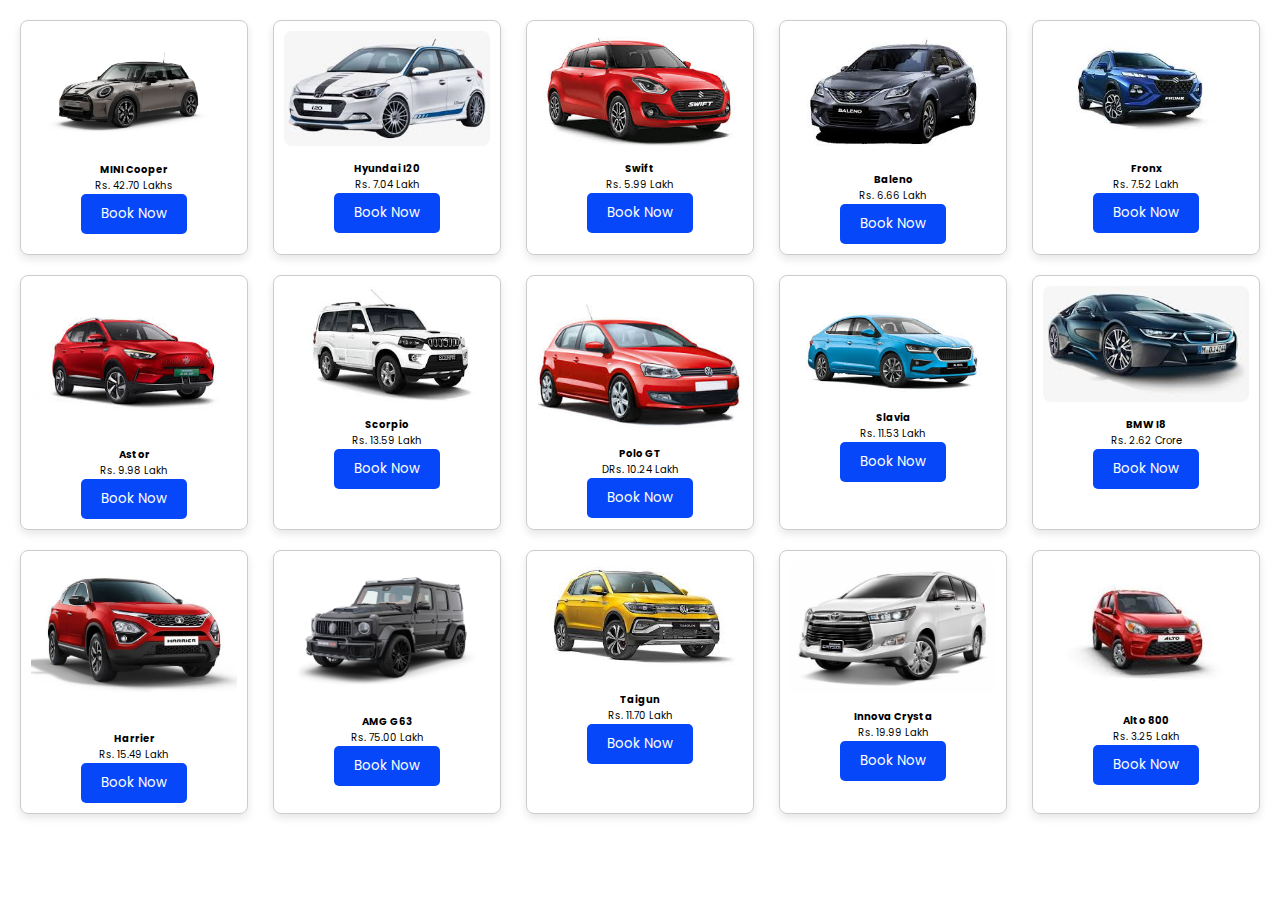
<file: 1.html>
<!DOCTYPE html>
<html lang="en">
<head>
    <meta charset="UTF-8">
    <meta name="viewport" content="width=device-width, initial-scale=1.0">
    <link rel="stylesheet" href="css/style.css">
    <title>Explore Page</title>
    <style>
        /* Style for the card container */
        .card-container {
            display: flex;
            flex-wrap: wrap; /* Allow cards to wrap to the next row */
            justify-content: space-between;
            padding: 20px;
        }

        /* Style for individual card */
        .card {
            width: calc(20% - 20px); /* Set width of each card to 20% of container width with space between */
            margin-bottom: 20px; /* Add space between rows */
            border: 1px solid #ccc;
            border-radius: 8px;
            padding: 10px;
            box-shadow: 0 4px 8px rgba(0, 0, 0, 0.1);
        }

        /* Style for image in the card */
        .card img {
            width: 100%;
            border-radius: 8px;
        }

        /* Style for text at the bottom of the card */
        .card-text {
            margin-top: 10px;
            text-align: center;
        }
        /* Style for the book button */
.book-btn {
    background-color: #0647f9;
    color: #fff;
    border: none;
    padding: 10px 20px;
    border-radius: 5px;
    cursor: pointer;
}

.book-btn:hover {
    background-color: #22f517;
}

    </style>
</head>
<body>
    <script>
        function bookCar() {
            // Get the message container element
            var messageContainer = document.getElementById("booking-message");
            
            // Display the message
            alert('Car booked');
            messageContainer.innerHTML = "Car booked";
        }
    </script>

<div id="booking-message"></div>

    <div class="card-container">
        <!-- First card -->
        <div class="card">
            <img src="./image/c10.png" alt="Image 1">
            <div class="card-text">
                <h4>MINI Cooper</h4>
                <p>Rs. 42.70 Lakhs</p>
                <button class="book-btn" onclick="bookCar()">Book Now</button>
            </div>
        </div>

        <!-- Second card -->
        <div class="card">
            <img src="./image/c2.jpeg" alt="Image 2">
            <div class="card-text">
                <h4>Hyundai i20</h4>
                <p>Rs. 7.04 Lakh</p>
                <button class="book-btn" onclick="bookCar()">Book Now</button>
            </div>
        </div>

        <!-- Third card -->
        <div class="card">
            <img src="./image/c3.jpeg" alt="Image 3">
            <div class="card-text">
                <h4>Swift</h4>
                <p>Rs. 5.99 Lakh</p>
                <button class="book-btn" onclick="bookCar()">Book Now</button>
            </div>
        </div>

        <!-- Fourth card -->
        <div class="card">
            <img src="./image/c4.jpeg" alt="Image 4">
            <div class="card-text">
                <h4>Baleno</h4>
                <p>Rs. 6.66 Lakh</p>
                <button class="book-btn" onclick="bookCar()">Book Now</button>
            </div>
        </div>

        <!-- Fifth card -->
        <div class="card">
            <img src="./image/c5.jpeg" alt="Image 5">
            <div class="card-text">
                <h4>Fronx</h4>
                <p>Rs. 7.52 Lakh</p>
                <button class="book-btn" onclick="bookCar()">Book Now</button>
            </div>
        </div>
        <div class="card">
            <img src="./image/c6.jpeg" alt="Image 5">
            <div class="card-text">
                <h4>Astor</h4>
                <p>Rs. 9.98 Lakh</p>
                <button class="book-btn" onclick="bookCar()">Book Now</button>
            </div>
        </div>
        <div class="card">
            <img src="./image/c7.jpeg" alt="Image 5">
            <div class="card-text">
                <h4>Scorpio</h4>
                <p>Rs. 13.59 Lakh</p>
                <button class="book-btn" onclick="bookCar()">Book Now</button>
            </div>
        </div>
        <div class="card">
            <img src="./image/c8.jpeg" alt="Image 5">
            <div class="card-text">
                <h4>Polo GT</h4>
                <p>DRs. 10.24 Lakh</p>
                <button class="book-btn" onclick="bookCar()">Book Now</button>
            </div>
        </div>
        <div class="card">
            <img src="./image/c9.jpeg" alt="Image 5">
            <div class="card-text">
                <h4>Slavia</h4>
                <p>Rs. 11.53 Lakh</p>
                <button class="book-btn" onclick="bookCar()">Book Now</button>
            </div>
        </div>
        <div class="card">
            <img src="./image/c11.jpeg" alt="Image 5">
            <div class="card-text">
                <h4>BMW i8</h4>
                <p>Rs. 2.62 Crore</p>
                <button class="book-btn" onclick="bookCar()">Book Now</button>
            </div>
        </div>
        <div class="card">
            <img src="./image/c12.jpeg" alt="Image 5">
            <div class="card-text">
                <h4>Harrier</h4>
                <p>Rs. 15.49 Lakh</p>
                <button class="book-btn" onclick="bookCar()">Book Now</button>
            </div>
        </div>
        <div class="card">
            <img src="./image/c13.jpeg" alt="Image 5">
            <div class="card-text">
                <h4>AMG G63</h4>
                <p>Rs. 75.00 Lakh</p>
                <button class="book-btn" onclick="bookCar()">Book Now</button>
            </div>
        </div>
        <div class="card">
            <img src="./image/c14.jpeg" alt="Image 5">
            <div class="card-text">
                <h4>Taigun</h4>
                <p>Rs. 11.70 Lakh</p>
                <button class="book-btn" onclick="bookCar()">Book Now</button>
            </div>
        </div>
        <div class="card">
            <img src="./image/c15.jpeg" alt="Image 5">
            <div class="card-text">
                <h4>Innova crysta</h4>
                <p>Rs. 19.99 Lakh</p>
                <button class="book-btn" onclick="bookCar()">Book Now</button>
            </div>
        </div>
        <div class="card">
            <img src="./image/c16.jpeg" alt="Image 5">
            <div class="card-text">
                <h4>Alto 800</h4>
                <p>Rs. 3.25 Lakh</p>
                <button class="book-btn" onclick="bookCar()">Book Now</button>
            </div>
        </div>

        <!-- Add more cards here if needed -->
        <script src="js/script.js"></script>
       
    </div>
</body>
</html>
</file>
<file: css/style.css>
@import url('https://fonts.googleapis.com/css2?family=Poppins&display=swap');

:root {
    --blue: #0647f9;
    --light-blue: #48b2ea;
    --black: #130f40;
    --light-color: #666;
    --border: .1rem solid rgba(0, 0, 0, 0.1);
    --box-shadow: 0 0.5rem 1rem rgba(0, 0, 0, 0.1);
    --green: #22f517;
    --yellow: #dcf406;
}

* {
    font-family: 'Poppins', sans-serif;
    margin: 0;
    padding: 0;
    box-sizing: border-box;
    outline: none;
    border: none;
    text-decoration: none;
    text-transform: capitalize;
    transition: all .2s linear;
}

section {
    padding: 2rem 9%;
}

.btn {
    display: inline-block;
    margin-top: 1rem;
    border-radius: .5rem;
    background: var(--light-blue);
    padding: .8rem 3rem;
    color: var(--black);
    font-size: 1.7rem;
    font-weight: 500;
    cursor: pointer;
}

.btn:hover {
    background: var(--green);
}

#menu-btn {
    display: none;
    font-size: 2.5rem;
    color: var(--light-color);
    cursor: pointer;
}

html {
    font-size: 62.5%;
    overflow-x: hidden;
    scroll-padding-top: 7rem;
    scroll-behavior: smooth;
}

.header {
    position: fixed;
    top: 0;
    left: 0;
    right: 0;
    z-index: 999;
    background: #fff;
    display: flex;
    justify-content: space-between;
    align-items: center;
    padding: 2rem 9%;
}

.header .logo {
    font-size: 2.5rem;
    font-weight: bolder;
    color: var(--black);
}

.header .logo span {
    color: var(--blue);
}

.header .navbar a {
    font-size: 1.7rem;
    margin: 0 1rem;
    color: var(--black);
}

.header .navbar a:hover {
    color: var(--green);
}

.header .btn {
    margin-top: 0;
}

.header #login-btn i {
    display: none;
    font-size: 2.5rem;
    color: var(--light-color);
    cursor: pointer;
}

.header.active {
    box-shadow: var(--box-shadow);
    padding: 2rem 9%;
}

.login-form-container {
    position: fixed;
    top: -105%;
    left: 0;
    z-index: 1000;
    height: 100%;
    width: 100%;
    background: rgba(255, 255, 255, .9);
    display: flex;
    align-items: center;
    justify-content: center;
    opacity: 0;
}

.login-form-container.active {
    top: 0;
    opacity: 1;
}

.login-form-container form {
    padding: 2rem;
    margin: 2rem;
    border-radius: 0.5rem;
    box-shadow: var(--box-shadow);
    background: #fff;
    border: var(--border);
    text-align: center;
    width: 40rem;
}

.login-form-container form .buttons {
    display: flex;
    align-items: center;
    gap: 1rem;
}

.login-form-container form .btn {
    display: block;
    width: 100%;
    margin: .5rem 0;
}

.login-form-container form h3 {
    color: var(--black);
    font-size: 2.5rem;
    padding-bottom: 1rem;
    text-transform: uppercase;
}

.login-form-container form .box {
    margin: .7rem 0;
    width: 100%;
    text-transform: none;
    color: var(--black);
    font-size: 1.2rem;
    padding: 1rem 1.2rem;
    border: var(--border);
    border-radius: 0.5rem;
}

.login-form-container form p {
    padding: 1rem 0;
    font-size: 1.5rem;
    color: var(--light-color);
}

.login-form-container form p a {
    color: var(--blue);
    text-decoration: underline;
}

.login-form-container #close-login-btn {
    position: absolute;
    top: 1.5rem;
    right: 2.5rem;
    font-size: 5rem;
    color: var(--black);
    cursor: pointer;

}


.home {
    padding-top: 10rem;
    text-align: center;
    overflow-x: hidden;
}

.home h1 {
    font-size: 7.5vw;
    text-transform: uppercase;
    color: var(--black);
}

.home img {
    width: 100%;
    margin: 1rem 0;
}

.icons-container {
    padding-top: 5rem;
    padding-bottom: 5rem;
    display: grid;
    grid-template-columns: repeat(auto-fit, minmax(25rem, 1fr));
    gap: 1.5rem;
    background: #eee;
}

.icons-container .icons {
    display: flex;
    align-items: center;
    gap: 1.5rem;
    padding: 2rem;
    background: #fff;
    box-shadow: var(--box-shadow);
    border-radius: .5rem;
}

.icons-container .icons i {
    height: 6rem;
    width: 6rem;
    line-height: 6rem;
    font-size: 2.5rem;
    border-radius: 50%;
    background: #eee;
    color: var(--black);
    text-align: center;
}

.icons-container .icons .content h3 {
    color: var(--light-blue);
    font-size: 2.5rem;
}

.icons-container .icons .content p {
    color: var(--light-color);
    font-size: 1.5rem;
}

.icons-container .icons:hover {
    background: var(--black);
}

.icons-container .icons:hover i {
    background: var(--light-blue);
}

.icons-container .icons:hover .content h3 {
    color: #fff;
}

.icons-container .icons:hover .content p {
    color: #eee;
}


.heading {
    text-align: center;
    padding-bottom: 2rem;
    font-size: 4.5rem;
    color: var(--black);
}

.heading span {
    position: relative;
    z-index: 0;
}

.heading span::before {
    content: '';
    position: absolute;
    bottom: 1rem;
    left: 0;
    height: 100%;
    width: 100%;
    z-index: -1;
    background: var(--blue);
    clip-path: polygon(0 90%, 100% 80%, 100% 100%, 0% 100%);
}

.vehical .slider {
    padding-top: 5rem;
    padding-bottom: 5rem;
    overflow-x: hidden;
    text-align: center;
    font-size: 1.2rem;
    color: var(--black);
}


.vehical .slider .activeCircle .fa-circle {
    color: var(--black);
    padding-top: 3rem;
}

.vehical .slider .activeCircle .fa-solid {
    font-size: 1.25rem;
    color: var(--black);
}


.vehical .slider .wrapper{
    position: relative;
}

.vehical .slider .wrapper .preNext {
    cursor: pointer;
    font-size: 5rem;
    text-align: center;  
    height: 60%;    
    color: var(--black);
    z-index: 1; 
}


.vehical .slider .wrapper .preNext#preBtn{
    position: absolute;
    width: 30%; 
    padding-top: 10%;
    top: 0;
    left: 0%;
}
.vehical .slider .wrapper .preNext#nextBtn{
    position: absolute;
    padding-top: 10%;
    width: 30%; 
    top: 0;
    right: 0%;
}

.vehical .slider .wrapper .wraper-box {
    display: flex;
    transition: all .5s ease-in-out;
    margin-left: 26vw;
}

#success-message {
    display: none;
    margin-top: 10px;
    padding: 10px;
    background-color: #dff0d8;
    border: 1px solid #d0e9c6;
    color: #3c763d;
    border-radius: 4px;
}

/* CSS styles for the "Terms of Service" link */
#tos-link {
    color: #007bff;
    text-decoration: underline;
    cursor: pointer;
}

#tos-link:hover {
    color: #0056b3;
}
.vehical .slider .wrapper .wraper-box .box {
    width: 300px;
    text-align: center;
}
.submitted-data {
    display: none;
    width: 100%;
    max-width: 600px;
    margin: 0 auto;
    padding: 20px;
    border: 1px solid #ccc;
    border-radius: 5px;
    background-color: #f9f9f9;
}

.submitted-data p {
    margin: 10px 0;
}
.success-message {
    display: none;
    color: green;
    margin-top: 10px;
}
#subscribeForm {
    display: flex;
    justify-content: center;
    align-items: center;
    margin-top: 20px;
}

#emailInput {
    padding: 10px;
    border: 1px solid #ccc;
    border-radius: 5px;
    margin-right: 10px;
    width: 250px;
}

#emailInput:focus {
    outline: none;
    border-color: dodgerblue;
}

#subscribeBtn {
    padding: 10px 20px;
    background-color: dodgerblue;
    color: #fff;
    border: none;
    border-radius: 5px;
    cursor: pointer;
}

.vehical .slider .wrapper .wraper-box .box img {
    cursor: pointer;
    width: 250px;
    opacity: .5;
}

.vehical .slider .box .content {
    margin-top: 5rem;
    display: none;
}

.vehical .slider .box .content .fa-circle{
    color: var(--black);
}

.vehical .slider .wrapper .wraper-box .box.active {
    width: 100%;
    margin-left: 10rem;
    margin-right: 10rem;
}

.vehical .slider .wrapper .wraper-box .box.active img {
    transform: scale(1.8);
    opacity: 1;
}

.vehical .slider .wrapper .wraper-box .box.active .content {
    width: 100%;
    display: block;
    font-size: 2rem;
}

.services .box-container{
    display: grid;
    grid-template-columns: repeat(auto-fit, minmax(40rem, 1fr));
    gap: 1.5rem;
}

.services .box-container .box{
    text-align: center;
    padding: 2rem;
    border-radius: .5rem;
    box-shadow: var(--box-shadow);
    border: var(--border);
}

.services .box-container .box i{
    height: 6rem;
    width: 6rem;
    line-height: 6rem;
    font-size: 2.5rem;
    color: var(--black);
    background: var(--light-blue);
    border-radius: 50%;
    margin-bottom: 1rem;
}

.services .box-container .box h3{
    color: var(--black);
    font-size: 2.2rem;
}

.services .box-container .box p{
    color: var(--light-color);
    font-size: 1.4rem;
    padding: 1rem 0;
    line-height: 1.8;
}

.services .box-container .box:hover{
    background: var(--black);
}

.services .box-container .box:hover h3{
    color: #fff;
}

.services .box-container .box:hover p{
   color: #fff;
}

.featured-slider .featured-wrapper{
    position: relative;
    overflow-x: hidden;
}

.featured-slider .featured-wrapper .preNext{
    cursor: pointer;
    font-size: 5rem;
    text-align: center; 
    padding-top: 15.5%; 
    height: 100%;    
    color: var(--black);
    z-index: 1;
    width: 10%;
}

.featured-slider .featured-wrapper .preNext#fPreBtn{
    position: absolute;
    top: 0;
    left: 0%;
}
.featured-slider .featured-wrapper .preNext#fNextBtn{
    position: absolute;
    top: 0;
    right: 0%;
}

.featured-slider .fActCircle{
    text-align: center;
    color: var(--black);
}

.featured-slider .featured-wrapper .featured-wrapper2{
    width: 62vw;
    overflow-x:hidden;    
    margin-left: 10vw;
}

.featured-slider .featured-wrapper .featured-wrapper-box{
    display: flex;
    gap: 2rem;
}

.featured-slider .featured-wrapper .featured-wrapper-box .box{
    text-align: center;
    border: var(--border);
    padding: 2rem;
    margin: 2rem auto;
    border-radius: .5rem;
    box-shadow: var(--box-shadow);
}

.featured-slider .featured-wrapper .box img{
    width: 17vw;
}
.featured-slider .featured-wrapper .box:hover img{
    transform: scale(.9);
}
.featured-slider .featured-wrapper .box h3{
    font-size: 2.2rem;
    color: var(--black);
}
.featured-slider .featured-wrapper .box .stars{
    padding: 1rem 0;
}
.featured-slider .featured-wrapper .box .stars i{
   font-size: 1.7rem;
   color: var(--yellow);
}

.featured-slider .featured-wrapper .box .price {
    font-size: 2.5rem;
    color: var(--black);
 }

 .subscribe{
    padding: 6rem;
    text-align: center;
    background: url(../image/carbg.png) no-repeat;
    background-position: center;
    background-size: cover;
 }

 .subscribe h3{
    color: var(--black);
    font-size: 3rem;
 }

 .subscribe p{
    color: var(--light-color);
    font-size: 1.5rem;
    padding: 1rem 0;
}

.subscribe form{
    margin: 1rem auto;
    max-width: 60rem;
    height: 5rem;
    display: flex;
    box-shadow: var(--box-shadow);
    overflow: hidden;
    border-radius: 5rem;
}

.subscribe form input[type="email"]{
    height: 100%;
    width: 100%;
    font-size: 1.6rem;
    color: var(--black);
    text-transform: none;
    padding: 0 2rem;
}

.subscribe form input[type="submit"]{
    height: 100%;
    width: 17rem;
    font-size: 1.8rem;
    color: var(--black);
    background: var(--light-blue);
    cursor: pointer;
}

.subscribe form input[type="submit"]:hover{
    background:var(--green);
}


.reviews .review-slider{
    position: relative;
    text-align: center;
}

.reviews .review-slider .rPreNext{
    cursor: pointer;
    font-size: 5rem;
    text-align: center; 
    height: 100%;    
    color: var(--black);
    padding-top: 15.5%;
    z-index: 1;
    width: 28vw;
}

.reviews .review-slider .rPreNext#rPreBtn{
    position: absolute;
    text-align: left; 
    top: 0;
    left: 0;
}
.reviews .review-slider .rPreNext#rNextBtn{
    position: absolute;
    text-align: right;
    top: 0;
    right: 0;
}

.reviews .review-slider .rActCircle{
    color: var(--black);
    margin-top: 2rem;
}

.reviews .review-slider .review-wrapper{
    overflow-x: hidden;
    width: 64.8vw;
    margin-left: 8vw;
}

.reviews .review-slider .review-wrapper .review-wrapper-box{
    display: flex;
    gap: 1rem;
}

.reviews .review-slider .box{
    transform: translateX(22vw);
    height: 300px;
    text-align: center;
    padding: 2rem;
    margin: auto;
    box-shadow: var(--box-shadow);
    opacity: .4;
}

.reviews .review-slider .box.active{
    border-radius: .5rem;    
    border: var(--border);
    opacity: 1;
}

.reviews .review-slider .review-wrapper-box .box img{
    width: 7rem;
    height: 7rem;
    margin-bottom: 2rem;
    border-radius: 50%;
}

.reviews .review-slider .box .content{
    width: 16.75vw;
}
.reviews .review-slider .box.active .content{
    width: 18.95vw;
}

.reviews .review-slider .box .content p{
    font-size: 1.4rem;
    color: var(--light-color);
    padding: 1rem 0;
}
.reviews .review-slider .box .content h3{
    font-size: 2.2rem;
    color: var(--black);
}
.reviews .review-slider .box .content .stars i{
    font-size: 1.7rem;
    color: var(--yellow);
}






.contact .row{
    display: flex;
    flex-wrap: wrap;
    gap: 1.5rem;
}

.contact .row .map{
    flex: 1 1 42rem;
    width: 100%;
    padding: 2rem;
    border: var(--border);
    border-radius: .5rem;
    box-shadow: var(--box-shadow);
}

.contact .row form{
    flex: 1 1 42rem;
    width: 100%;
    padding: 2rem;
    border: var(--border);
    border-radius: .5rem;
    box-shadow: var(--box-shadow);
    text-align: center;
}

.contact .row form h3{
    color: var(--black);
    font-size: 3rem;
}

.contact .row form .box{
    margin: .7rem 0;
    width: 100%;
    border: var(--border);
    padding: 1rem;
    font-size: 1.6rem;
    color: var(--black);
    text-transform: none;
    border-radius: .5rem;
}

.contact .row form textarea{
    height: 15rem;
    resize: none;
}

.footer{
    background: var(--light-blue);
}

.footer .footer-box-container{
    display: grid;
    grid-template-columns: repeat(auto-fit, minmax(25rem, 1fr));
    gap: 1.5rem;
}

.footer .footer-box-container .box h3{
    color: var(--black);
    font-size: 2.2rem;
    padding: 1rem 0;
}

.footer .footer-box-container .box a{
    color: var(--light-color);
    font-size: 1.4rem;
    padding: 1rem 0;
    display: block;
}

.footer .footer-box-container .box a i{
    padding-right: .5rem;
    color: var(--black);
}

.footer .footer-box-container .box a:hover i{
    padding-right: 2rem;
}

.footer .copyright{
    color: var(--black);
    padding-top: 2.5rem;
    border-top: var(--border);
    margin-top: 2rem;
    font-size: 1.5rem;
}


/* media queries */
@media(max-width:991px) {
    html {
        font-size: 55%;
    }

    .header {
        padding: 2rem;
    }

    .header.active {
        padding: 2rem;
    }

    section {
        padding: 2rem;
    }

}

@media(max-width:768px) {

    .header #login-btn i {
        display: block;
    }

    .header #login-btn .btn {
        display: none;
    }

    .header .navbar {
        position: absolute;
        top: 99%;
        left: 0;
        right: 0;
        background: #fff;
        border-top: var(--border);
        clip-path: polygon(0 0, 100% 0, 100% 0, 0 0);
    }

    .header .navbar.active {
        clip-path: polygon(0 0, 100% 0, 100% 100%, 0% 100%);
    }

    .header .navbar a {
        display: block;
        margin: 2rem;
        font-size: 2rem;
    }

    #menu-btn {
        display: block;
    }

    #menu-btn.fa-xmark {
        transform: rotate(180deg);
    }

    .header.active {
        padding: 2rem;
    }

    .vehical .slider .wrapper .wraper-box {
        margin-left: 20vw;
    }

    .vehical .slider .wrapper .preNext#preBtn {
        width: 20vw;
    }

    .vehical .slider .wrapper .preNext#nextBtn {
        width: 20vw;
    }

    .featured-slider .featured-wrapper .preNext{
        padding-top: 30%; 
    }
    
    .featured-slider .featured-wrapper .featured-wrapper2{
        width: 100%;        
        margin: auto; 
    }
    .featured-slider .featured-wrapper .featured-wrapper2 .featured-wrapper-box .box{
        display: none;       
    }
    .featured-slider .featured-wrapper .featured-wrapper2 .featured-wrapper-box .box.active{
        display: block;       
    }
    .featured-slider .featured-wrapper .featured-wrapper-box .box.active img{
        width: 65vw;     
    }

    .reviews .review-slider .rPreNext{
        padding-top: 20%;
        width: 18vw;
    }

    .reviews .review-slider .review-wrapper{
        margin: auto;
    }
    .reviews .review-slider .box{
        transform: translateX(0vw);
        display: none;
    }
    .reviews .review-slider .box.active{
        display: block;
    }

    .reviews .review-slider .box.active .content{
        width: 55vw;
    }



}

@media(max-width:450px) {
    html {
        font-size: 50%;
    }

    .vehical .slider .wrapper .wraper-box .box {
        display: none;
    }

    .vehical .slider .wrapper .wraper-box .box.active {
        display: block;
        margin-left: -15%;
        margin-right: auto; 
    }

    .vehical .slider .wrapper .wraper-box .box.active img {
        transform: scale(1);
    }

    .vehical .slider .wrapper .preNext#preBtn {
        width: 15%;
        padding-top: 17%;
    }

    .vehical .slider .wrapper .preNext#nextBtn {
        width: 15%;
        padding-top: 17%;
    }

    .reviews .review-slider .rPreNext{
        padding-top: 30%;
        width: 14vw;
    }


    
}
</file>
